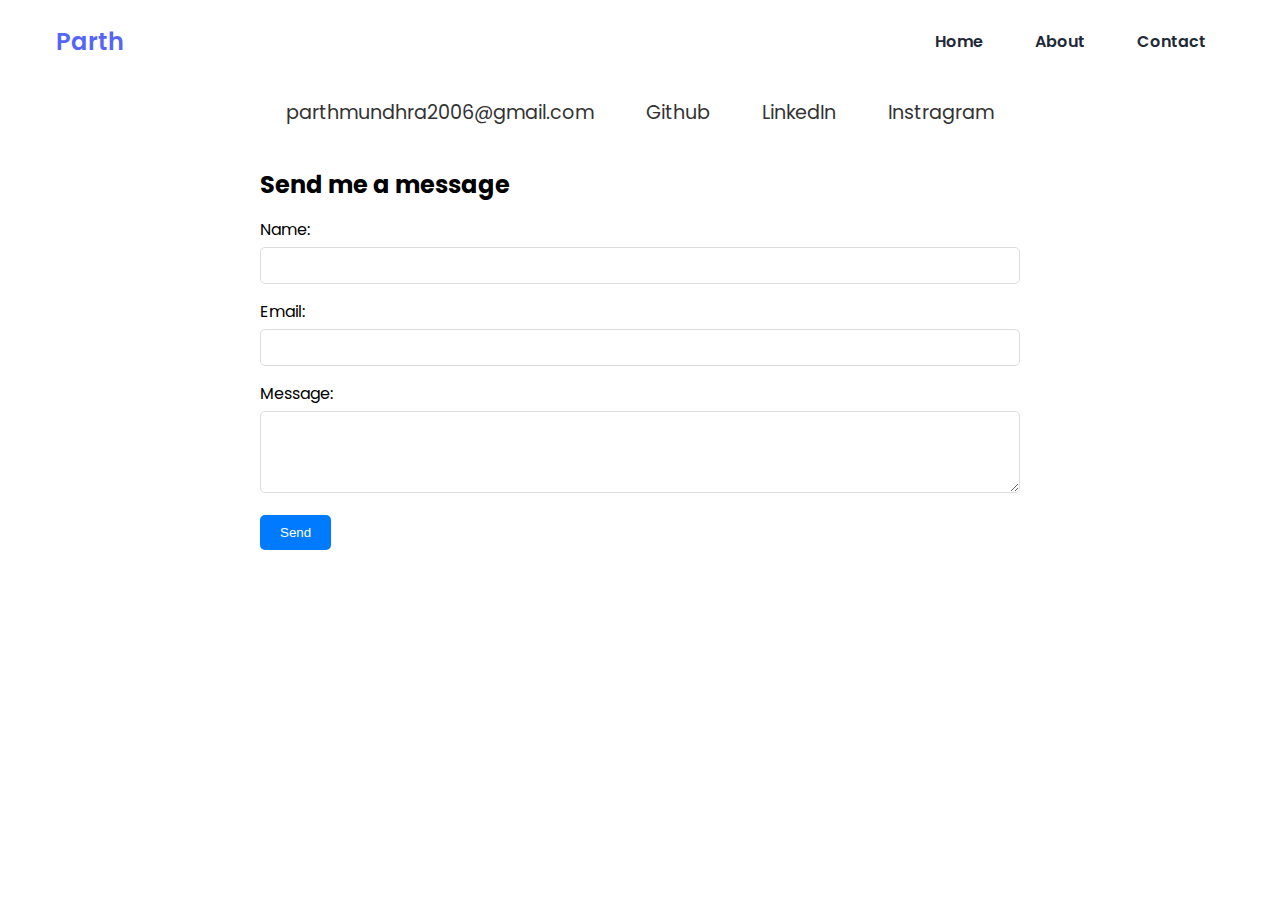
<file: contact.html>
<!DOCTYPE html>
<html lang="en">
<head>
    <meta charset="UTF-8">
    <meta name="viewport" content="width=device-width, initial-scale=1.0">
    <title>Contact Me</title>
    <link rel="stylesheet" href="contact.css">
</head>
<body>
    <header>
        <nav>
            <div class="nav__content">
                <div class="logo"><a href="#">Parth</a></div>
                <label for="check" class="checkbox">
                  <i class="ri-menu-line"></i>
                </label>
                <input type="checkbox" name="check" id="check" />
                <ul>
                  <li><a href="index.html">Home</a></li>
                  <li><a href="about.html">About</a></li>
                  <li><a href="contact.html">Contact</a></li>
                </ul>
              </div>
        </nav>
    </header>    
    <body>
        <section id="contact">
            <h1>Contact Me</h1>
            <div class="contact-container">
                <div class="contact-item">
                    <a href="mailto:parthmundhra2006@gmail.com">parthmundhra2006@gmail.com</a>
                </div>
                <div class="contact-item">
                    <a href="https://github.com/ParthMundhra">Github</a>
                </div>
                <div class="contact-item">
                    <a href="https://www.linkedin.com/in/parthmundhra" target="_blank">LinkedIn</a>
                </div>
                <div class="contact-item">
                    <a href="https://instagram.com/parthhatesinsta" target="_blank">Instragram</a>
                </div>
                <!-- Add more contact methods as needed -->
            </div>
            <form class="contact-form">
                <h2>Send me a message</h2>
                <label for="name">Name:</label>
                <input type="text" id="name" name="name" required>
                
                <label for="email">Email:</label>
                <input type="email" id="email" name="email" required>
                
                <label for="message">Message:</label>
                <textarea id="message" name="message" rows="4" required></textarea>
                
                <button type="submit">Send</button>
            </form>
        </section>
    </body>
</html>
</file>
<file: contact.css>
@import url("https://fonts.googleapis.com/css2?family=Poppins:wght@400;600;700&display=swap");

:root {
  --primary-color: #5565f7;
  --primary-color-dark: #5565f7;
  --secondary-color: #ca0404;
  --text-dark: #1f2937;
  --text-light: #6b7280;
  --extra-light: #faf5ff;
  --max-width: 1200px;
}

* {
  padding: 0;
  margin: 0;
  box-sizing: border-box;
}

a {
  text-decoration: none;
}

body {
  font-family: "Poppins", sans-serif;
}

nav {
  width: 100%;
  position: fixed;
  top: 0;
  left: 0;
  background-color: #ffffff;
  z-index: 99;
}

.nav__content {
  max-width: var(--max-width);
  margin: auto;
  padding: 1.5rem 1rem;
  display: flex;
  align-items: center;
  justify-content: space-between;
}

nav .logo a {
  font-size: 1.5rem;
  font-weight: 600;
  color: var(--primary-color);
  transition: 0.3s;
}
nav .logo a:hover {
  color: var(--primary-color-dark);
}

nav .checkbox {
  display: none;
}

nav input {
  display: none;
}
nav .checkbox i {
  font-size: 2rem;
  color: var(--primary-color);
  cursor: pointer;
}

ul {
  display: flex;
  align-items: center;
  gap: 1rem;
  list-style: none;
  transition: left 0.3s;
}

ul li a {
  padding: 0.5rem 1rem;
  border: 2px solid transparent;
  text-decoration: none;
  font-weight: 600;
  color: var(--text-dark);
  transition: 0.3s;
}

ul li a:hover {
background-color: var(--secondary-color);
  color: white;
  border-radius: 4px;
}


#contact {
  padding: 20px;
  max-width: 800px;
  margin: auto;
}

h1 {
  text-align: center;
  margin-bottom: 20px;
}

.contact-container {
  display: flex;
  flex-wrap: wrap;
  justify-content: space-around;
}

.contact-item {
  display: flex;
  align-items: center;
  margin: 10px 0;
  font-size: 1.2em;
}

.contact-item i {
  margin-right: 10px;
  font-size: 1.5em;
}

.contact-item a {
  color: #333;
  text-decoration: none;
}

.contact-item a:hover {
  text-decoration: underline;
}

.contact-form {
  margin-top: 30px;
}

.contact-form h2 {
  margin-bottom: 15px;
}

.contact-form label {
  display: block;
  margin-bottom: 5px;
}

.contact-form input,
.contact-form textarea {
  width: 100%;
  padding: 10px;
  margin-bottom: 15px;
  border: 1px solid #ddd;
  border-radius: 5px;
}

.contact-form button {
  background-color: #007bff;
  color: white;
  border: none;
  padding: 10px 20px;
  border-radius: 5px;
  cursor: pointer;
}

.contact-form button:hover {
  background-color: #0056b3;
}
</file>
